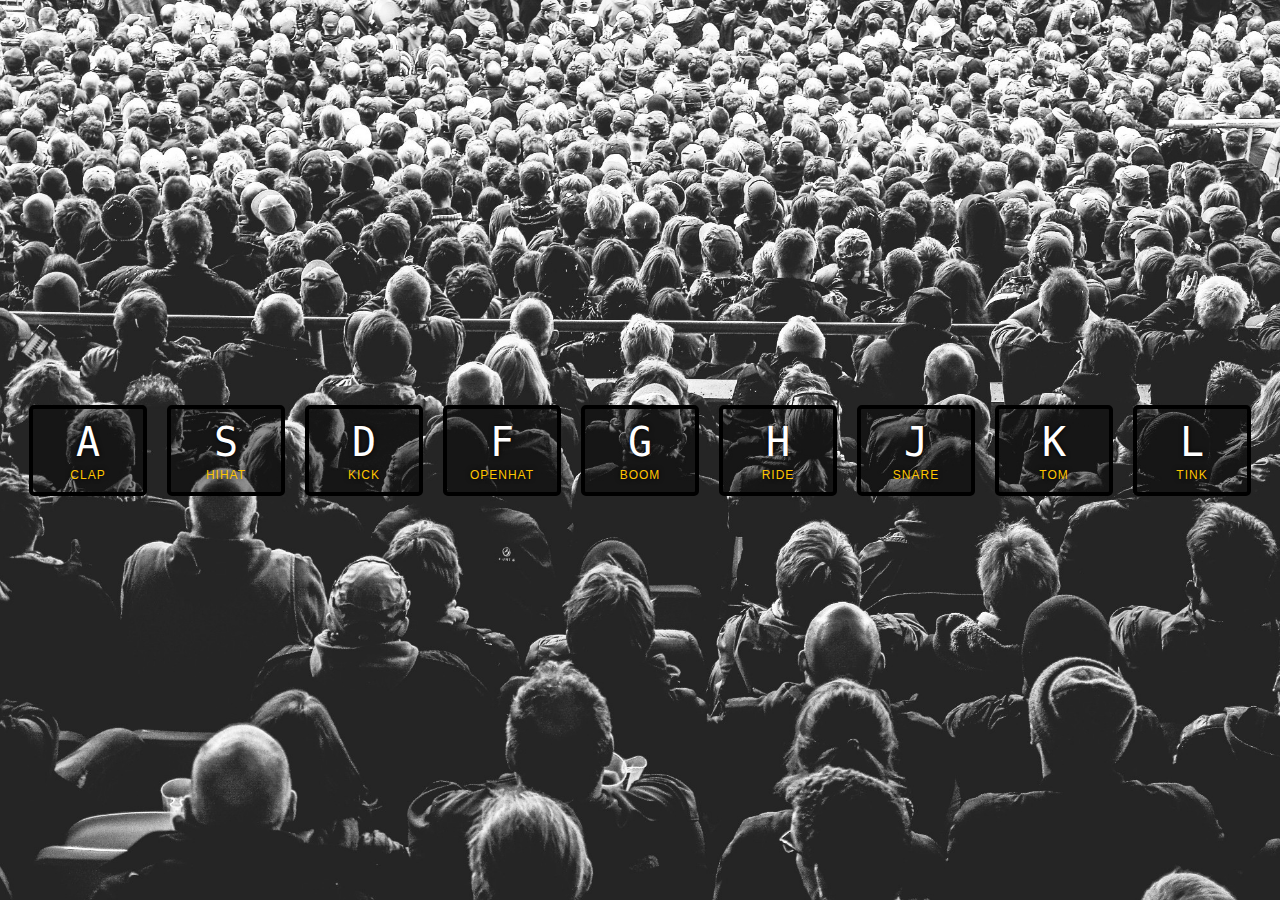
<file: Day-01/index.html>
<!DOCTYPE html>
<html lang="en">
<head>
  <meta charset="UTF-8">
  <title>JS Drum Kit</title>
  <link rel="stylesheet" href="style.css">
</head>
<body>


  <div class="keys">
    <div data-key="65" class="key">
      <kbd>A</kbd>
      <span class="sound">clap</span>
    </div>
    <div data-key="83" class="key">
      <kbd>S</kbd>
      <span class="sound">hihat</span>
    </div>
    <div data-key="68" class="key">
      <kbd>D</kbd>
      <span class="sound">kick</span>
    </div>
    <div data-key="70" class="key">
      <kbd>F</kbd>
      <span class="sound">openhat</span>
    </div>
    <div data-key="71" class="key">
      <kbd>G</kbd>
      <span class="sound">boom</span>
    </div>
    <div data-key="72" class="key">
      <kbd>H</kbd>
      <span class="sound">ride</span>
    </div>
    <div data-key="74" class="key">
      <kbd>J</kbd>
      <span class="sound">snare</span>
    </div>
    <div data-key="75" class="key">
      <kbd>K</kbd>
      <span class="sound">tom</span>
    </div>
    <div data-key="76" class="key">
      <kbd>L</kbd>
      <span class="sound">tink</span>
    </div>
  </div>

  <audio data-key="65" src="sounds/clap.wav"></audio>
  <audio data-key="83" src="sounds/hihat.wav"></audio>
  <audio data-key="68" src="sounds/kick.wav"></audio>
  <audio data-key="70" src="sounds/openhat.wav"></audio>
  <audio data-key="71" src="sounds/boom.wav"></audio>
  <audio data-key="72" src="sounds/ride.wav"></audio>
  <audio data-key="74" src="sounds/snare.wav"></audio>
  <audio data-key="75" src="sounds/tom.wav"></audio>
  <audio data-key="76" src="sounds/tink.wav"></audio>

<script>
  function removeTransition(e) {
    if (e.propertyName !== 'transform') return;
    e.target.classList.remove('playing');
  }

  function playSound(e) {
    const audio = document.querySelector(`audio[data-key="${e.keyCode}"]`);
    const key = document.querySelector(`div[data-key="${e.keyCode}"]`);
    if (!audio) return;

    key.classList.add('playing');
    audio.currentTime = 0;
    audio.play();
  }
 
  const keys = Array.from(document.querySelectorAll('.key'));
  keys.forEach(key => key.addEventListener('transitionend', removeTransition));
  window.addEventListener('keydown', playSound);
 
</script>


</body>
</html>
</file>
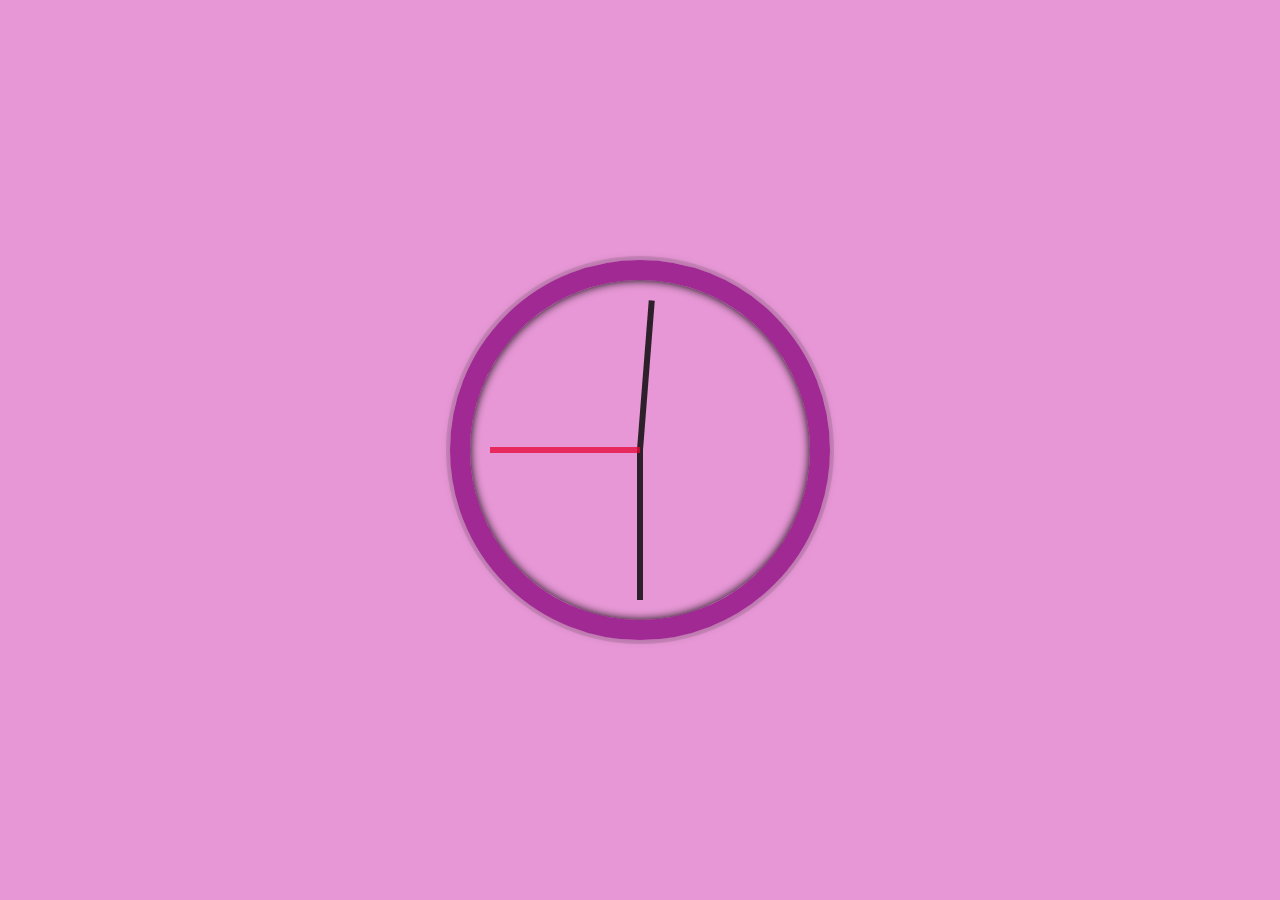
<file: Day-02/index.html>
<!DOCTYPE html>
<html lang="en">
<head>
  <meta charset="UTF-8">
  <title>JS + CSS Clock</title>
  <link rel="stylesheet" href="style.css">
</head>
<body>
    <div class="clock">
      <div class="clock-face">
        <div class="hand hour-hand"></div>
        <div class="hand min-hand"></div>
        <div class="hand second-hand"></div>
      </div>
    </div> 
  <script src="clock.js">


  </script>
</body>
</html>
</file>
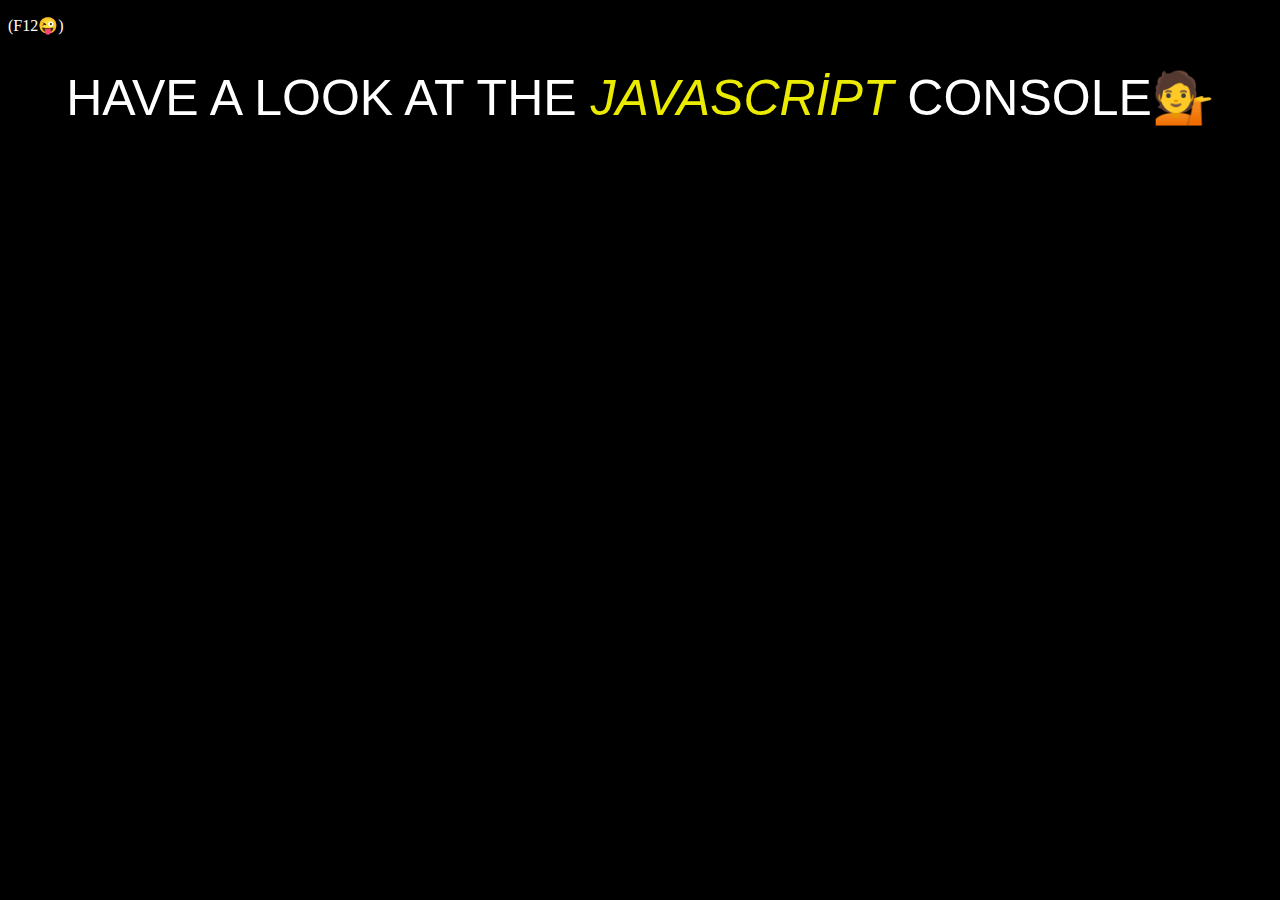
<file: Day-04/index.html>
<!DOCTYPE html>
 <html lang="en">
 <head>
   <meta charset="UTF-8">
   <meta http-equiv="X-UA-Compatible" content="IE=edge">
   <meta name="viewport" content="width=device-width, initial-scale=1.0">
   <title>Array Cardio 💪</title>
   <style>
     body{
       background-color: black;
       color: #fff;
     }
     h1{
       text-align: center;
       font-family: 'helvetica neue', sans-serif;
	     font-weight: 400;
	     font-size: 50px;
     }
     em{
       color: #ebeb00;
     }
        </style>


 </head>
 <body>
  <p>(F12😜)</p>
  <h1> HAVE A LOOK AT THE <em>JAVASCRİPT</em> CONSOLE💁</h1>


  <script src="array.js"></script>
 </body>
 </html>
</file>
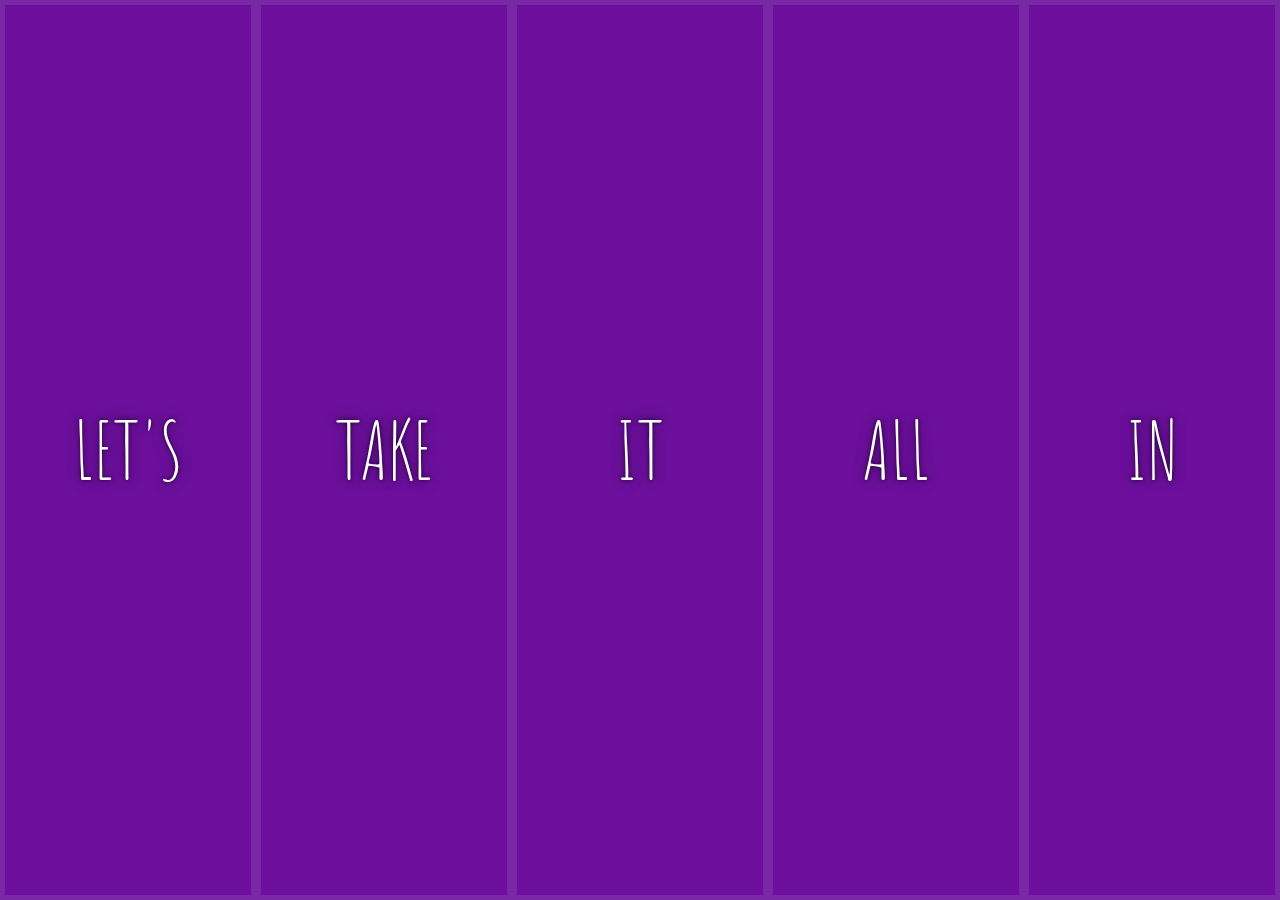
<file: Day-05/index.html>
<!DOCTYPE html>
<html lang="en">
<head>
  <meta charset="UTF-8">
  <title>Flex Panels 💪</title>
  <link href='https://fonts.googleapis.com/css?family=Amatic+SC' rel='stylesheet' type='text/css'>
  <link rel="stylesheet" href="style.css">
</head>
<body>


  <div class="panels">
    <div class="panel panel1">
      <p>Hey</p>
      <p>Let's</p>
      <p>Dance</p>
    </div>
    <div class="panel panel2">
      <p>Give</p>
      <p>Take</p>
      <p>Receive</p>
    </div>
    <div class="panel panel3">
      <p>Experience</p>
      <p>It</p>
      <p>Today</p>
    </div>
    <div class="panel panel4">
      <p>Give</p>
      <p>All</p>
      <p>You can</p>
    </div>
    <div class="panel panel5">
      <p>Life</p>
      <p>In</p>
      <p>Motion</p>
    </div>
  </div>

  <script src="flex.js">

  </script>



</body>
</html>
</file>
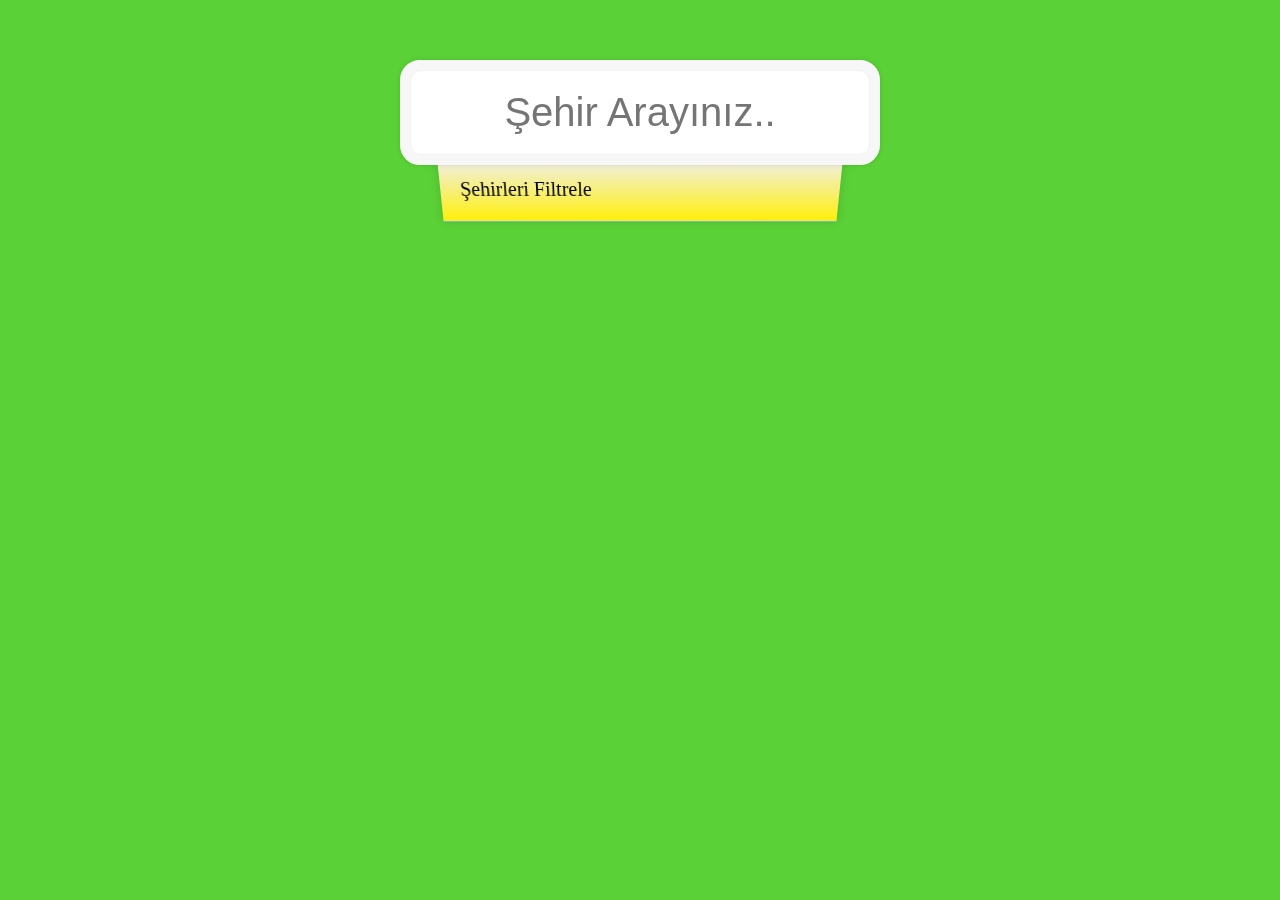
<file: Day-06/index.html>
<!DOCTYPE html>
<html lang="en">
<head>
    <meta charset="UTF-8">
    <meta http-equiv="X-UA-Compatible" content="IE=edge">
    <meta name="viewport" content="width=device-width, initial-scale=1.0">
    <title>Type Ahead 👀</title>
    <link rel="stylesheet" href="style.css">
</head>
<body>
    <form class="search-form">
        <input type="text" class="search" placeholder="Şehir Arayınız..">
        <ul class="suggestions">
            <li>Şehirleri Filtrele</li>
        </ul>
    </form>
     <script src="ahead.js"></script>
</body>
</html>
</file>
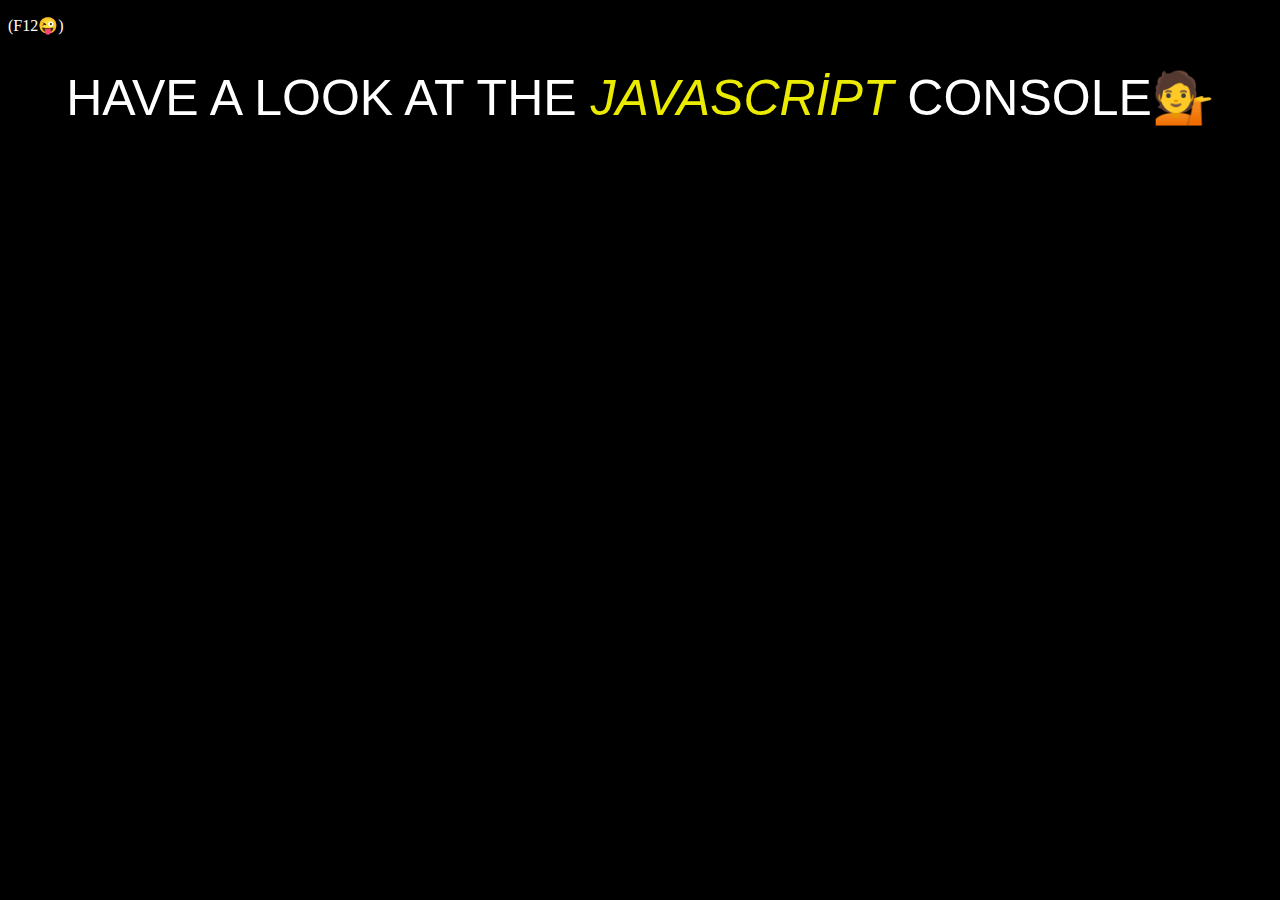
<file: Day-07/index.html>
<!DOCTYPE html>
 <html lang="en">
 <head>
   <meta charset="UTF-8">
   <meta http-equiv="X-UA-Compatible" content="IE=edge">
   <meta name="viewport" content="width=device-width, initial-scale=1.0">
   <title>Array Cardio 2💪</title>
   <style>
     body{
       background-color: black;
       color: #fff;
     }
     h1{
       text-align: center;
       font-family: 'helvetica neue', sans-serif;
	     font-weight: 400;
	     font-size: 50px;
     }
     em{
       color: #ebeb00;
     }
        </style>


 </head>
 <body>
  <p>(F12😜)</p>
  <h1> HAVE A LOOK AT THE <em>JAVASCRİPT</em> CONSOLE💁 </h1>


  <script src="array.js"></script>
 </body>
 </html>
</file>
<file: Day-01/style.css>
html {
	font-size: 10px;
	background: url('./background.jpg') bottom center;
	background-size: cover;
  }
  
  body,html {
	margin: 0;
	padding: 0;
	font-family: sans-serif;
  }
  
  .keys {
	display: flex;
	flex: 1;
	min-height: 100vh;
	align-items: center;
	justify-content: center;
  }
  
  .key {
	border: .4rem solid black;
	border-radius: .5rem;
	margin: 1rem;
	font-size: 1.5rem;
	padding: 1rem .5rem;
	transition: all .07s ease ;
	width: 10rem;
	text-align: center;
	color: white;
	background: rgba(0,0,0,0.4);
	text-shadow: 0 0 .5rem black;
  }
  
  .playing {
	transform: scale(1.1);
	border-color: #ffc600;
	box-shadow: 0 0 1rem #ffc600;
  }
  
  kbd {
	display: block;
	font-size: 4rem;
  }
  
  .sound {
	font-size: 1.2rem;
	text-transform: uppercase;
	letter-spacing: .1rem;
	color: #ffc600;
  }
</file>
<file: Day-02/style.css>
html {
	background: #e797d6 url(https://thumbs.dreamstime.com/t/pastel-pink-abstract-vintage-background-paper-illustration-soft-lightand-dark-border-website-wall-172080612.jpg);
	background-size: cover;
	font-family: 'helvetica neue';
	text-align: center;
	font-size: 10px;
  }

  body {
	margin: 0;
	font-size: 2rem;
	display: flex;
	flex: 1;
	min-height: 100vh;
	align-items: center;
  }

  .clock {
	width: 30rem;
	height: 30rem;
	border: 20px solid rgba(138, 8, 127, 0.767);
	border-radius: 50%;
	margin: 50px auto;
	position: relative;
	padding: 2rem;
	box-shadow:
	  0 0 0 4px rgba(0,0,0,0.1),
	  inset 0 0 10px black,
	  0 0 10px rgba(0,0,0,0.2);
  }

  .clock-face {
	position: relative;
	width: 100%;
	height: 100%;
	transform: translateY(-3px); /* kollarını ayarlıyoruz*/
  }

  .hand {
	width: 50%;
	height: 6px;
	background: rgba(8, 8, 8, 0.836);
	position: absolute;
	top: 50%;
	transform-origin: 100%;
	transform: rotate(90deg);
	transition: all 0.05s;
	transition-timing-function: cubic-bezier(0.1, 2.7, 0.58, 1);
  }

  
  .second-hand{
	background: #e60939c5;
  }
</file>
<file: Day-05/style.css>
html {
    box-sizing: border-box;
    background: #ffc600;
    font-family: 'helvetica neue';
    font-size: 20px;
    font-weight: 200;
  }
  
  body {
    margin: 0;
  }
  
  *, *:before, *:after {
    box-sizing: inherit;
  }

  .panels {
    min-height: 100vh;
    overflow: hidden;
    display: flex;
  }

  .panel {
    background: #6B0F9C;
    box-shadow: inset 0 0 0 5px rgba(255,255,255,0.1);
    color: white;
    text-align: center;
    align-items: center;
    /* Safari transitionend event.propertyName === flex */
    /* Chrome + FF transitionend event.propertyName === flex-grow */
    transition:
      font-size 0.7s cubic-bezier(0.61,-0.19, 0.7,-0.11),
      flex 0.7s cubic-bezier(0.61,-0.19, 0.7,-0.11),
      background 0.2s;
    font-size: 20px;
    background-size: cover;
    background-position: center;
    flex: 1;
    justify-content: center;
    display: flex;
    flex-direction: column;
  }

  .panel1 { background-image:url(https://source.unsplash.com/gYl-UtwNg_I/1500x1500); }
  .panel2 { background-image:url(https://source.unsplash.com/rFKUFzjPYiQ/1500x1500); }
  .panel3 { background-image:url( https://images.unsplash.com/photo-1601054578112-7fb1d6ab06d6?ixid=MnwxMjA3fDB8MHxwaG90by1wYWdlfHx8fGVufDB8fHx8&ixlib=rb-1.2.1&auto=format&fit=crop&w=400&q=80); }
  .panel4 { background-image:url(https://images.unsplash.com/photo-1529753944348-a67f54c92321?ixid=MnwxMjA3fDB8MHx0b3BpYy1mZWVkfDExfDZzTVZqVExTa2VRfHxlbnwwfHx8fA%3D%3D&ixlib=rb-1.2.1&auto=format&fit=crop&w=500&q=60); }
  .panel5 { background-image:url(https://source.unsplash.com/3MNzGlQM7qs/1500x1500); }

  /* Flex Items */
  .panel > * {
    margin: 0;
    width: 100%;
    transition: transform 0.5s;
    flex: 1 0 auto;
    display: flex;/*text düzenlemsi için kullandık*/
    justify-content: center;
    align-items: center;
  }

  .panel > *:first-child { transform: translateY(-100%); }
  .panel.open-active > *:first-child { transform: translateY(0); }
  .panel > *:last-child { transform: translateY(100%); }
  .panel.open-active > *:last-child { transform: translateY(0); }

  .panel p {
    text-transform: uppercase;
    font-family: 'Amatic SC', cursive;
    text-shadow: 0 0 4px rgba(0, 0, 0, 0.72), 0 0 14px rgba(0, 0, 0, 0.45);
    font-size: 2em;
  }
  
  .panel p:nth-child(2) {
    font-size: 4em;
  }

  .panel.open {
    flex: 5;
    font-size: 40px;
  }
  
  @media only screen and (max-width: 600px) {
    .panel p {
      font-size: 1em;
    }
  }
</file>
<file: Day-06/style.css>
html{
    box-sizing: border-box;
    background-color: #5ad136;
    font-family: 'helvetica neue';
    font-size: 20px;
    font-weight: 200;
}
*, *:before, *:after { /*tüm ögeler için öncesinde ve sonrasında kullanırız*/
    box-sizing: inherit;
  }
  
  input{
      width: 100%;
      padding: 20px;
  }

  .search-form{
      max-width: 400px;
      margin: 50px auto;
  }
  
  input.search{
      margin: 0;
      text-align: center;
      outline: 0;
      border: 10px solid #f7f7f7;
      width: 120%;
      left: -10%;
      position: relative;
      top: 10px;
      z-index: 2;
      border-radius: 20px;
      font-size: 40px;
      box-shadow: 0 0 5px rgba(0, 0, 0, 0.12), inset 0 0 2px rgba(0, 0, 0, 0.19);

  }
  .suggestions {
    margin: 0;
    padding: 0;
    position: relative;
    /*perspective: 20px;*/
  }
  .suggestions li{
      background-color: rgb(241, 238, 22);
      list-style: none;
      border-bottom: 1px solid #d8d8d8;
      box-shadow: 0 0 10px rgba(0, 0, 0, 0.14);
      margin: 0;
      padding: 20px;
      transition: background 0.2s;
      display: flex;
      justify-content: space-between;
      text-transform: capitalize;

  }
  .suggestions li:nth-child(even){
    transform: perspective(100px) rotateX(-3deg)translate(2px) scale(1.001) ;
    background: linear-gradient(to bottom,  #ffffff 0%,#EFEFEF 100%);
  }
  .suggestions li:nth-child(odd) {
    transform: perspective(100px) rotateX(-3deg) translateY(3px);
    background: linear-gradient(to top,  #ffef0b 0%,#EFEFEF 100%);
  }
  
span.population {
    font-size: 15px;
  }
  
  .hl {
    background: #ffc600;
  }
</file>
